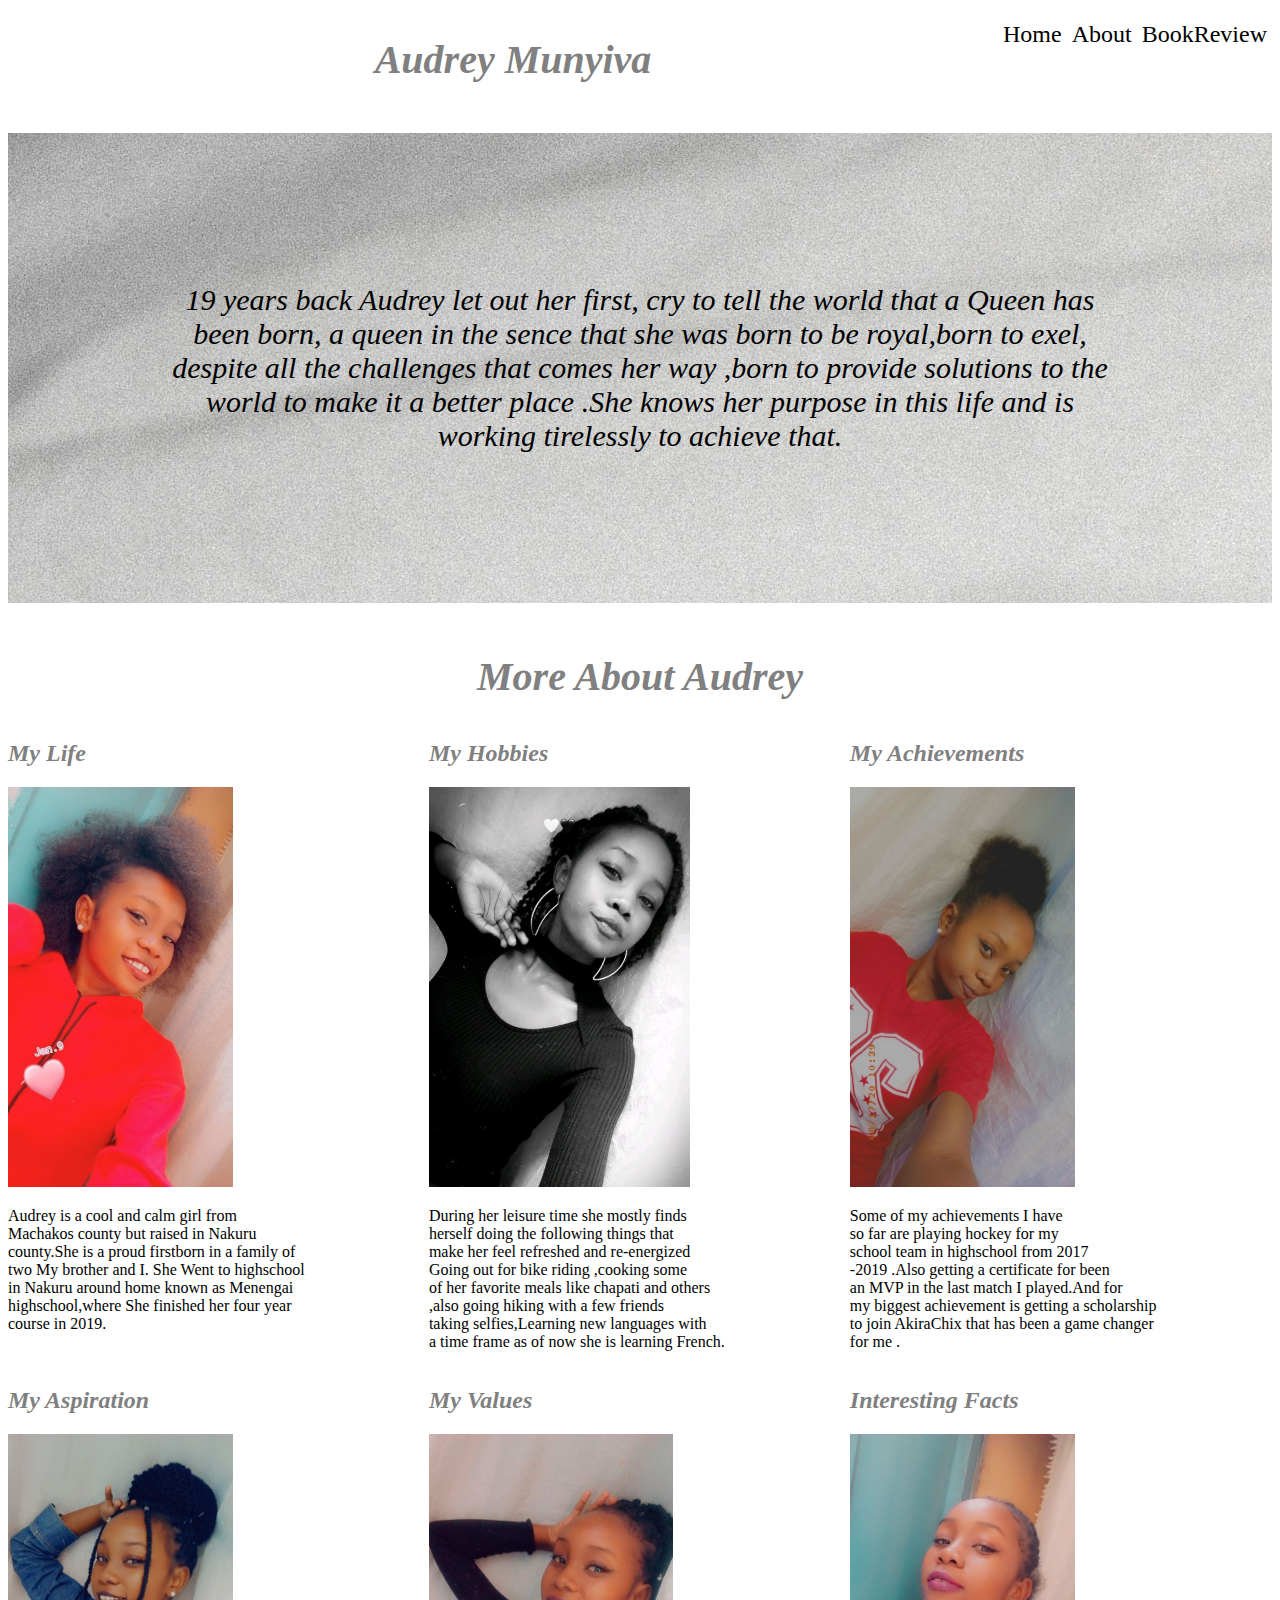
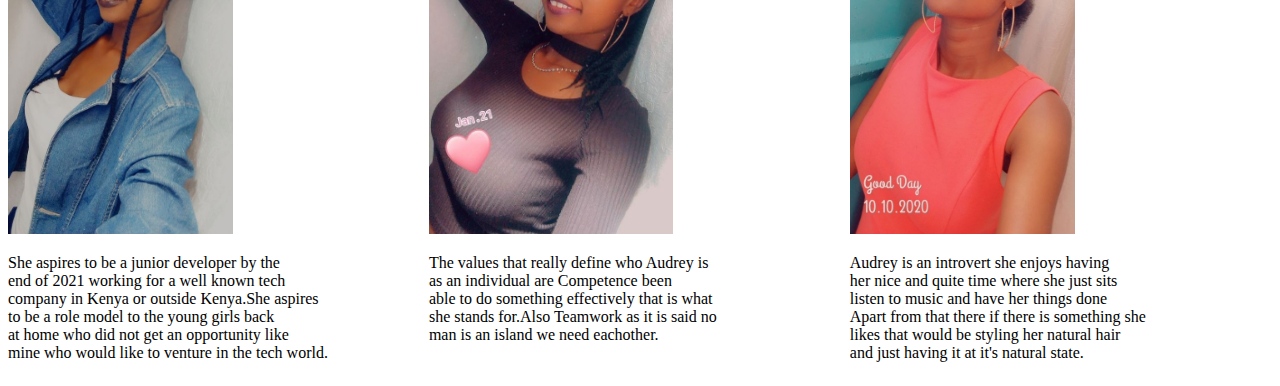
<file: Index.html>
<!DOCTYPE html>
<html>

<head>
    <title>My Website</title>
    <link rel="stylesheet" href="index.css">

</head>

<body>

    <nav>
        <ul>
            <li><a href="BookReview.html">BookReview</a></li>
            <li><a href="Index.html">About</a></li>
            <li><a href="home.html">Home</a></li>
        </ul>
    </nav>
    <h1>Audrey Munyiva</h1>

    <p class="about">
      
       19 years back Audrey let out her first, cry to tell the world that a Queen has been born,
       a queen in the sence that she was born to be royal,born to exel, despite all the challenges
       that comes her way ,born to provide solutions to the world to make it a better place .She 
       knows her purpose in this life and is working tirelessly to achieve that.

     
    
    </p>
    <h1>More About Audrey</h1>

    <div class="row">
        <div class="column">
            <h2>My Life</h2>
            <img src="Pictures/Audrey.jpeg" height="400" width="">
            <p>
            Audrey is a cool and calm girl from<br>
             Machakos county but raised in Nakuru <br>
             county.She is a proud firstborn  
            in a family of <br>two My brother and I.
             She Went to highschool <br>in Nakuru 
            around home known as Menengai <br>
            highschool,where She finished her 
            four year<br> course in 2019.
          



            </p>



        </div>
        <div class="column">
            <h2>My Hobbies</h2>
            <img src="Pictures/bbw.jpeg" height="400" width="">
            <p>
                During her leisure time she mostly finds <br>
                herself doing the following things that<br>
                make her feel refreshed and re-energized <br>
                Going out for bike riding ,cooking some <br>
                of her favorite meals like chapati and others<br>
                ,also going hiking with a few friends <br>
                taking selfies,Learning new languages with <br>
                a time frame as of now she is learning French.



            </p>



        </div>
        <div class="column">
            <h2>My Achievements</h2>
            <img src="Pictures/aud.jpeg" height="400" width="">
            <p>

                Some of my achievements I have <br>
                so far are playing hockey for my <br>
                school team in highschool from 2017<br>
                -2019 .Also getting a certificate for been<br>
                an MVP in the last match I played.And for <br>
                my biggest achievement is getting a scholarship<br>
                to join AkiraChix that has been  a game changer <br>
                for me .
            </p>



        </div>


    </div>

    <div class="row">
        <div class="column">


            <h2> My Aspiration</h2>
            <img src="Pictures/munyiv.jpeg" height="400" width="">
            <p>
                 She aspires to be a junior developer by the <br>
                 end of 2021 working for a well known tech<br>
                 company in Kenya or outside Kenya.She aspires<br>
                 to be a role model to the young girls back<br>
                 at home who did not get an opportunity like<br>
                 mine who would like to venture  in the tech world.
                 <br>
                
            </p> 

            


        </div>
        <div class="column">
            <h2>My Values</h2>
            <img src="Pictures/muny.jpeg" height="400" width="">
            <p>
                The values that really define who Audrey
                is<br> as an individual are Competence been<br>
                able to do something effectively that is
                what<br> she stands for.Also Teamwork as it is
                said no<br> man is an island we need eachother.
            </p>
        </div>
        <div class="column">
            <h2>Interesting Facts</h2>
            <img src="Pictures/Munyiv.jpeg" height="400" width="">
            <p>
             
                Audrey is an introvert she enjoys having <br>
                her nice and quite time where she just sits <br>
                listen to music and have her things done <br>
                
                Apart from that there if there is something she <br>
                likes that would be styling her natural hair<br>
                and just having it at it's natural state.<br>
                

            </p>

        </div>

    </div>
 

</body>



</html>
</file>
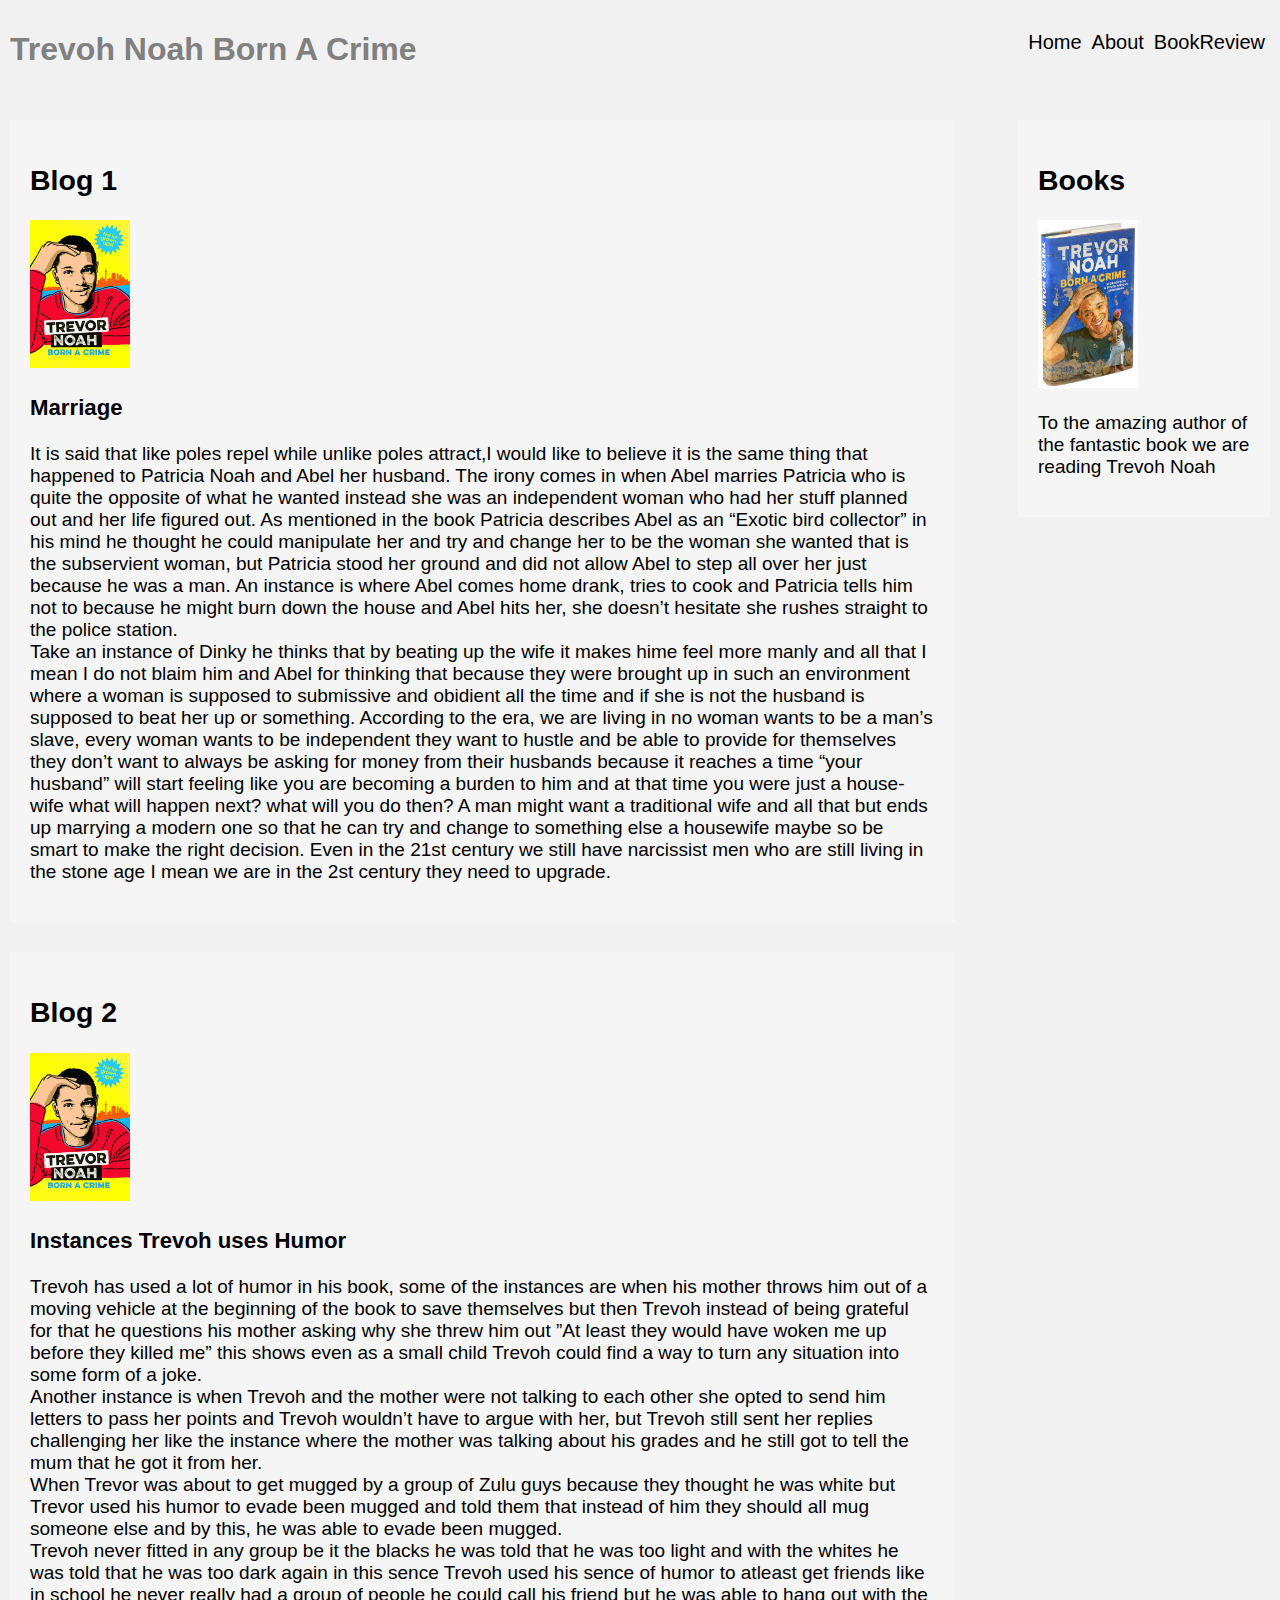
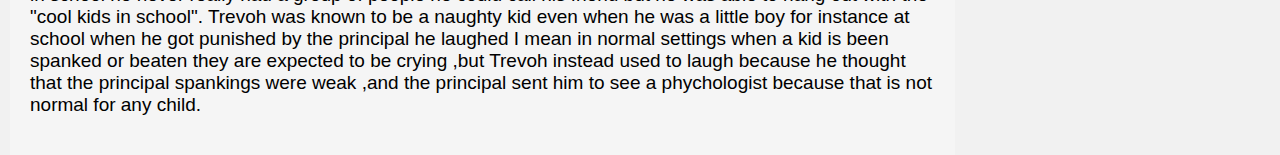
<file: BookReview.html>
<!DOCTYPE html>
<html>

<head>
    <title>Blog</title>
    <link rel="stylesheet" href="BookReview.css">

</head>

<body>
    <nav>
        <ul>

            <li><a href="BookReview.html">BookReview</a></li>
            <li><a href="Index.html">About</a></li>
            <li><a href="home.html">Home</a></li>
        </ul>
    </nav>
    <div class="blog">
        <h1>Trevoh Noah Born A Crime</h2>
    </div>
    <div class="row">
        <div class="left-column">
            <div class="style">
                <h2> Blog 1</h2>

                <img src="Pictures/bornacrime.jpg" />
                <h3>Marriage</h3>
                <p>

                    It is said that like poles repel while unlike poles attract,I would like to believe it is the same
                    thing that happened to
                    Patricia Noah and Abel her husband. The irony comes in when Abel marries Patricia who is quite the
                    opposite of what he wanted instead she was an independent woman who had her stuff planned out and
                    her life figured out. As mentioned in the book Patricia describes Abel as an “Exotic bird collector”
                    in his mind he thought he could manipulate her and try and change her to be the woman she wanted
                    that is the subservient woman, but Patricia stood her ground and did not allow Abel to step all over
                    her just because he was a man. An instance is where Abel comes home drank, tries to cook and
                    Patricia tells him not to because he might burn down the house and Abel hits her, she doesn’t
                    hesitate she rushes straight to the police station.<br>

                    Take an instance of Dinky he thinks that by beating up the wife it makes hime feel more manly and all that
                    I mean I do not blaim him and Abel for thinking that because they were brought up in such an environment 
                    where a woman is supposed to submissive and obidient all the time and if she is not the husband is supposed to 
                    beat her up or something.

                    According to the era, we are living in no woman wants to be a man’s slave, every woman wants to be
                    independent they want to hustle and be able to provide for themselves they don’t want to always be
                    asking for money from their husbands because it reaches a time “your husband” will start feeling
                    like you are becoming a burden to him and at that time you were just a house-wife what will happen
                    next? what will you do then? A man might want a traditional wife and all that but ends up marrying a
                    modern one so that he can try and change to something else a housewife maybe so be smart to make the
                    right decision.

                    Even in the 21st century we still have narcissist men who are still living in the stone age I mean 
                    we are in the 2st century they need to upgrade.

       



                </p>
            </div>
            <div class="style">
                <h2>Blog 2</h2>
                <img src="Pictures/bornacrime.jpg" width="" height=""/>
                <h3>Instances Trevoh uses Humor</h3>
                <p>

                    Trevoh has used a lot of humor in his book, some of the instances are when his mother throws him out
                    of a moving vehicle at the beginning of the book to save themselves but then Trevoh instead of being
                    grateful for that he questions his mother asking why she threw him out ”At least they would have
                    woken me up before they killed me” this shows even as a small child Trevoh could find a way to turn
                    any situation into some form of a joke.<br>

                    Another instance is when Trevoh and the mother were not talking to each other she opted to send him
                    letters to pass her points and Trevoh wouldn’t have to argue with her, but Trevoh still sent her
                    replies challenging her like the instance where the mother was talking about his grades and he still
                    got to tell the mum that he got it from her.<br>

                    When Trevor was about to get mugged by a group of Zulu guys because they thought he was white but
                    Trevor used his humor to evade been mugged and told them that instead of him they should all mug
                    someone else and by this, he was able to evade been mugged.<br>

                    Trevoh never fitted in any group be it the blacks he was told that  he was too light and with the whites 
                    he was told that he was too dark again in this sence Trevoh used his sence of humor to atleast get friends
                    like in school he never really had a group of people he could call his friend but he was able to hang 
                    out with the "cool kids in school".

                    Trevoh was known to be a naughty kid even when he was a little boy for instance at school when he
                    got
                    punished by the principal he laughed I mean in normal settings when a kid is been spanked or beaten
                    they
                    are expected to be crying ,but Trevoh instead used to laugh because he thought that the principal
                    spankings
                    were weak ,and the principal sent him to see a phychologist because that is not normal for any
                    child.

                    






                </p>
            </div>
        </div>

        <div class="row">
            <div class="right-column">
                <div class="style">
                    <h2>Books</h2>
                    <img src="Pictures/booook.jpeg" />

                    <p>
                        To the amazing author of the
                        fantastic book we are reading
                        Trevoh Noah

                    </p>
                </div>



            </div>


        </div>




</body>







</html>
</file>
<file: index.css>
h1{
    text-align: center;
    font-style: oblique;
    font-size: 40px;
    padding: 20px;
    margin: 0;
    color: gray;
    
}
.about{
    text-align: center;
    font-style: italic;
    font-size: 30px;
    background-image: url(Pictures/laura-chouette-RMe3FEoNS2s-unsplash.jpg );  
    padding: 150px ; 
    color:black;
    
}
html{
     background: color #f1f1f1;;

}
nav ul li  {
    text-decoration: none;
    float: right;
     padding: 5px; 
     display: inline-flex; 
     list-style: none;

}
.row:after{
      content: "";  
     display: table; 
     clear: both; 
    /* padding-left: 35px; */
}
 .column {
 float: left;
 width: 33.3%;
 padding: 0px;
  /* padding-left: 25px;
 margin-right: 0px;  */

          }
    h2{
        color: grey;
        font-style: oblique;
    }
    nav ul li a{
        text-decoration:none;
    }
    nav li a{
    color: black;
      font-size: 150%;
    }
 a:hover {
        background-color:orchid;
      }
</file>
<file: BookReview.css>
nav ul li{
        text-decoration: none;
        float: right;
         padding: 5px; 
         list-style: none;
    }
    nav ul li a{
        text-decoration: none;
    }
    nav ul a{
        color: black;
        font-size: 125%;

    }
    nav a:hover{
        color: #444;
    }
 
    body{
        font-family: Arial;
        margin: 0px;
        padding: 10px;
        background-color: #f1f1f1;
    }
     *{
        box-sizing: border-box;
    } 
    .left-column{
         float: left; 
        width: 75%;
    }
    .right-column{
         float:  right; 
         width: 20%;  
         margin-top: 0px;  
    }
    .style{
        padding: 20px; 
       background-color:whitesmoke;
         margin-top: 30px;  
         color: black;
         font-size: 19px;
    }
    .style img{
        width: 100px;
    }

.comment{
    top: 900px;
    left: 50%;
    position: absolute;
    width: 500px;
    transform: translate(-50% ,-50%); 
}

 a:hover {
    background-color:orchid;
  }
  h1{
      color: gray;
  }
</file>
